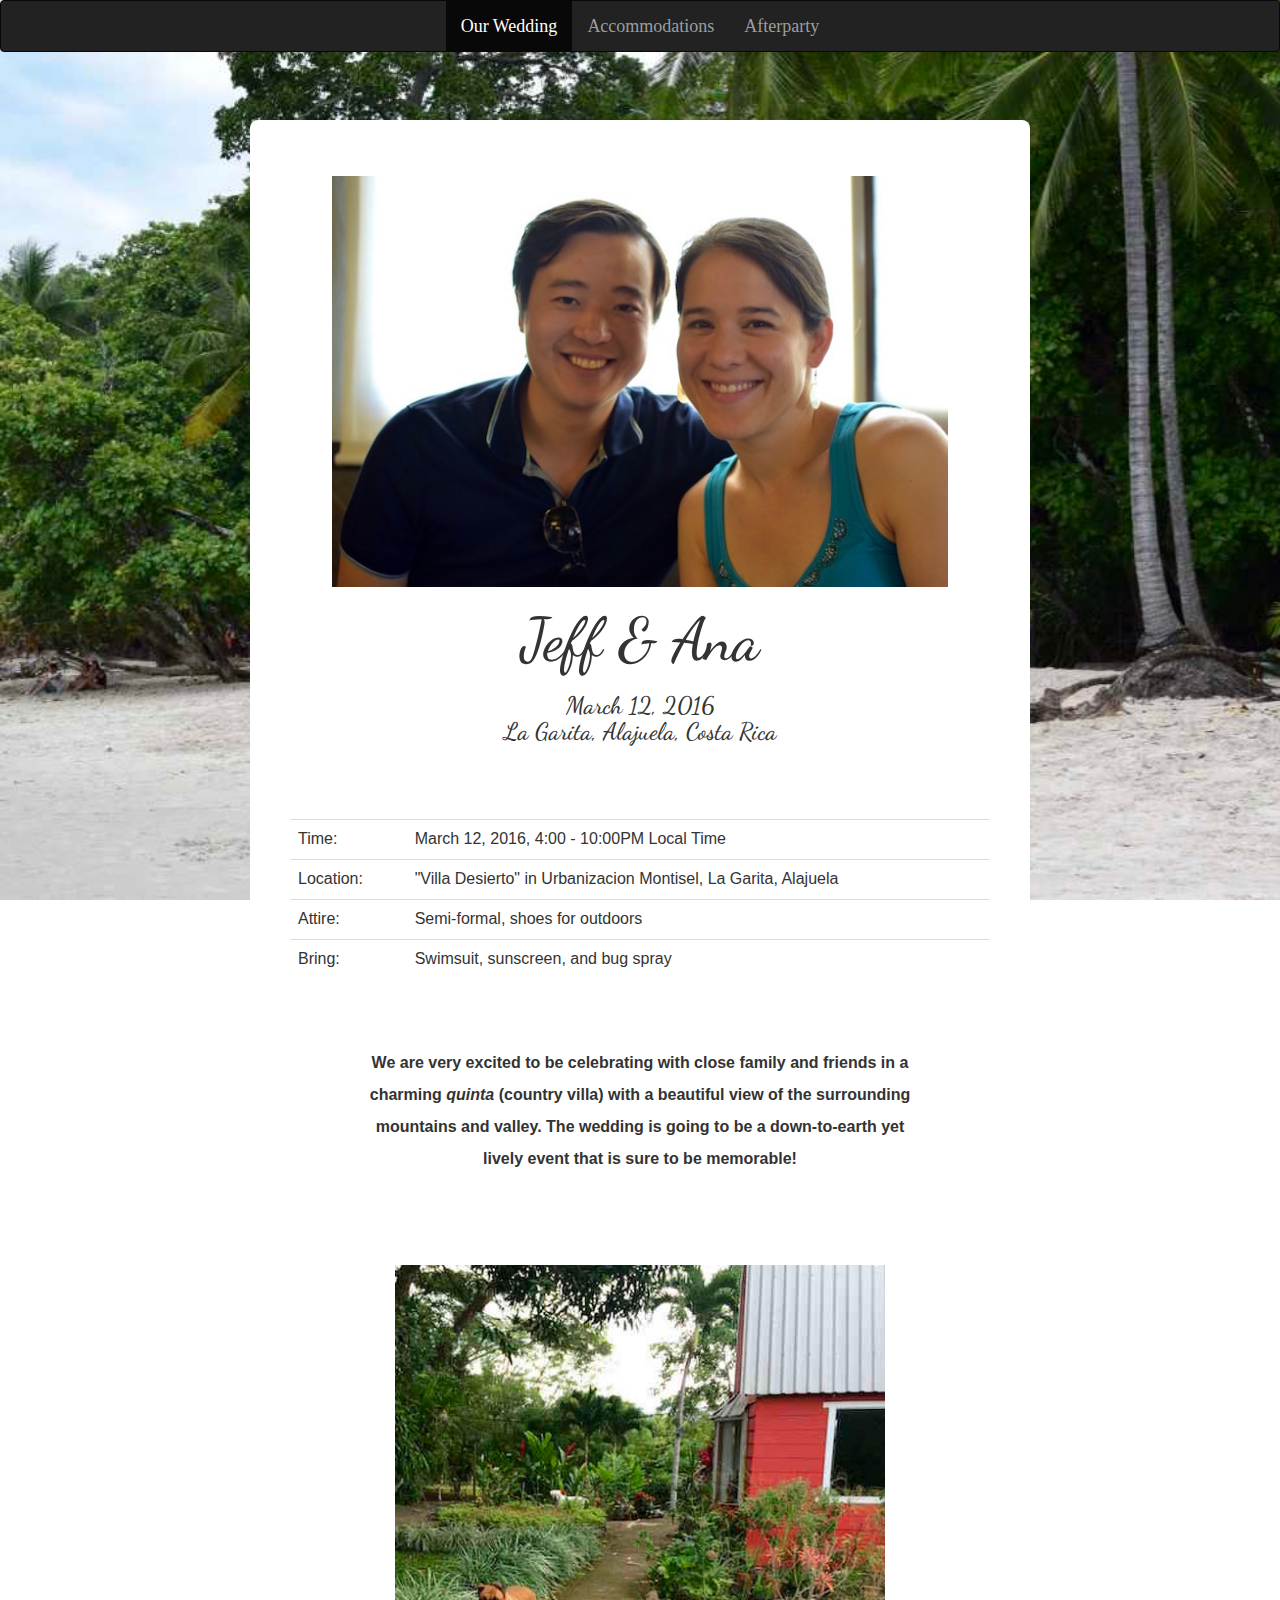
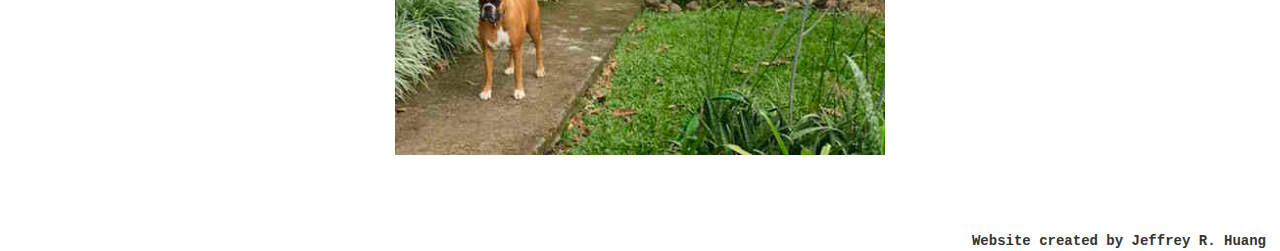
<file: index.html>
<!DOCTYPE html>
<html lang="en">
  <head>
    <meta charset="utf-8">
    <meta http-equiv="X-UA-Compatible" content="IE=edge">
    <meta name="viewport" content="width=device-width, initial-scale=1">
    <link href='https://fonts.googleapis.com/css?family=Dancing+Script:700' rel='stylesheet' type='text/css'>
    <title>Jeff &#38; Ana's Wedding</title>
    <link rel="icon" href="images/wedding.png">
    <link href="css/bootstrap.min.css" rel="stylesheet">
    <link rel="stylesheet" href="css/style.css">
  </head>

  <body id="home">

      <div class="navbar navbar-inverse">
        <div class="container">
          <div class="navbar-header">
            <button type="button" class="navbar-toggle collapsed" data-toggle="collapse" data-target="#bs-example-navbar-collapse-1" aria-expanded="false">
              <span class="sr-only">Toggle navigation</span>
              <span class="icon-bar"></span>
              <span class="icon-bar"></span>
              <span class="icon-bar"></span>
            </button>
          </div>

          <div class="collapse navbar-collapse" id="bs-example-navbar-collapse-1">
            <ul class="nav navbar-nav">
              <li class="active"><a href="index.html">Our Wedding</a></li>
              <li><a href="accommodations.html">Accommodations</a></li>
              <li><a href="afterparty.html">Afterparty</a></li>
            </ul>
                
          </div>
        </div>
      </div>


    <div class="container">
      <div class="row">
        <div class="col-md-2 box"></div>

        <!--Main body starts here-->
        <div class="col-md-8 box main">
          <div id="banner">
            <img src="images/valencia.jpg" id="valencia">
            <h2><span id="names">Jeff &#38; Ana</span></h2><h3>March 12, 2016<br>La Garita, Alajuela, Costa Rica</h3>
          </div>
            
          <table class="table table-hover" id="infotable">
            <tr>
              <td class="col-md-2">Time:</td>
              <td>March 12, 2016, 4:00 - 10:00PM Local Time</td>
            </tr>
            <tr>
              <td class="col-md-2">Location:</td>
              <td>"Villa Desierto" in Urbanizacion Montisel, La Garita, Alajuela</td>
            </tr>
            <tr>
              <td class="col-md-2">Attire:</td>
              <td>Semi-formal, shoes for outdoors</td>
            </tr>
            <tr>
              <td class="col-md-2">Bring:</td>
              <td>Swimsuit, sunscreen, and bug spray</td>
            </tr>
          </table>
          
  
          <div id="text">
            <p><b>We are very excited to be celebrating with close family and friends in a charming <em>quinta</em> (country villa) with a beautiful view of the surrounding mountains and valley.  The wedding is going to be a down-to-earth yet lively event that is sure to be memorable!</b></p>
          </div>

          <div id="dogs">
            <img src="images/boxers.jpg" id="boxers">
          </div>
        </div> <!--End of main-->

        <div class="col-md-2 box"></div>
      </div>  <!--End of row-->
    </div>  <!--End of container-->

    <footer class="footer1">Website created by Jeffrey R. Huang</footer>

    <script src="https://ajax.googleapis.com/ajax/libs/jquery/1.11.3/jquery.min.js"></script>
    <!-- Include all compiled plugins (below), or include individual files as needed -->
    <script src="js/bootstrap.min.js"></script>
  </body>
</html>
</file>
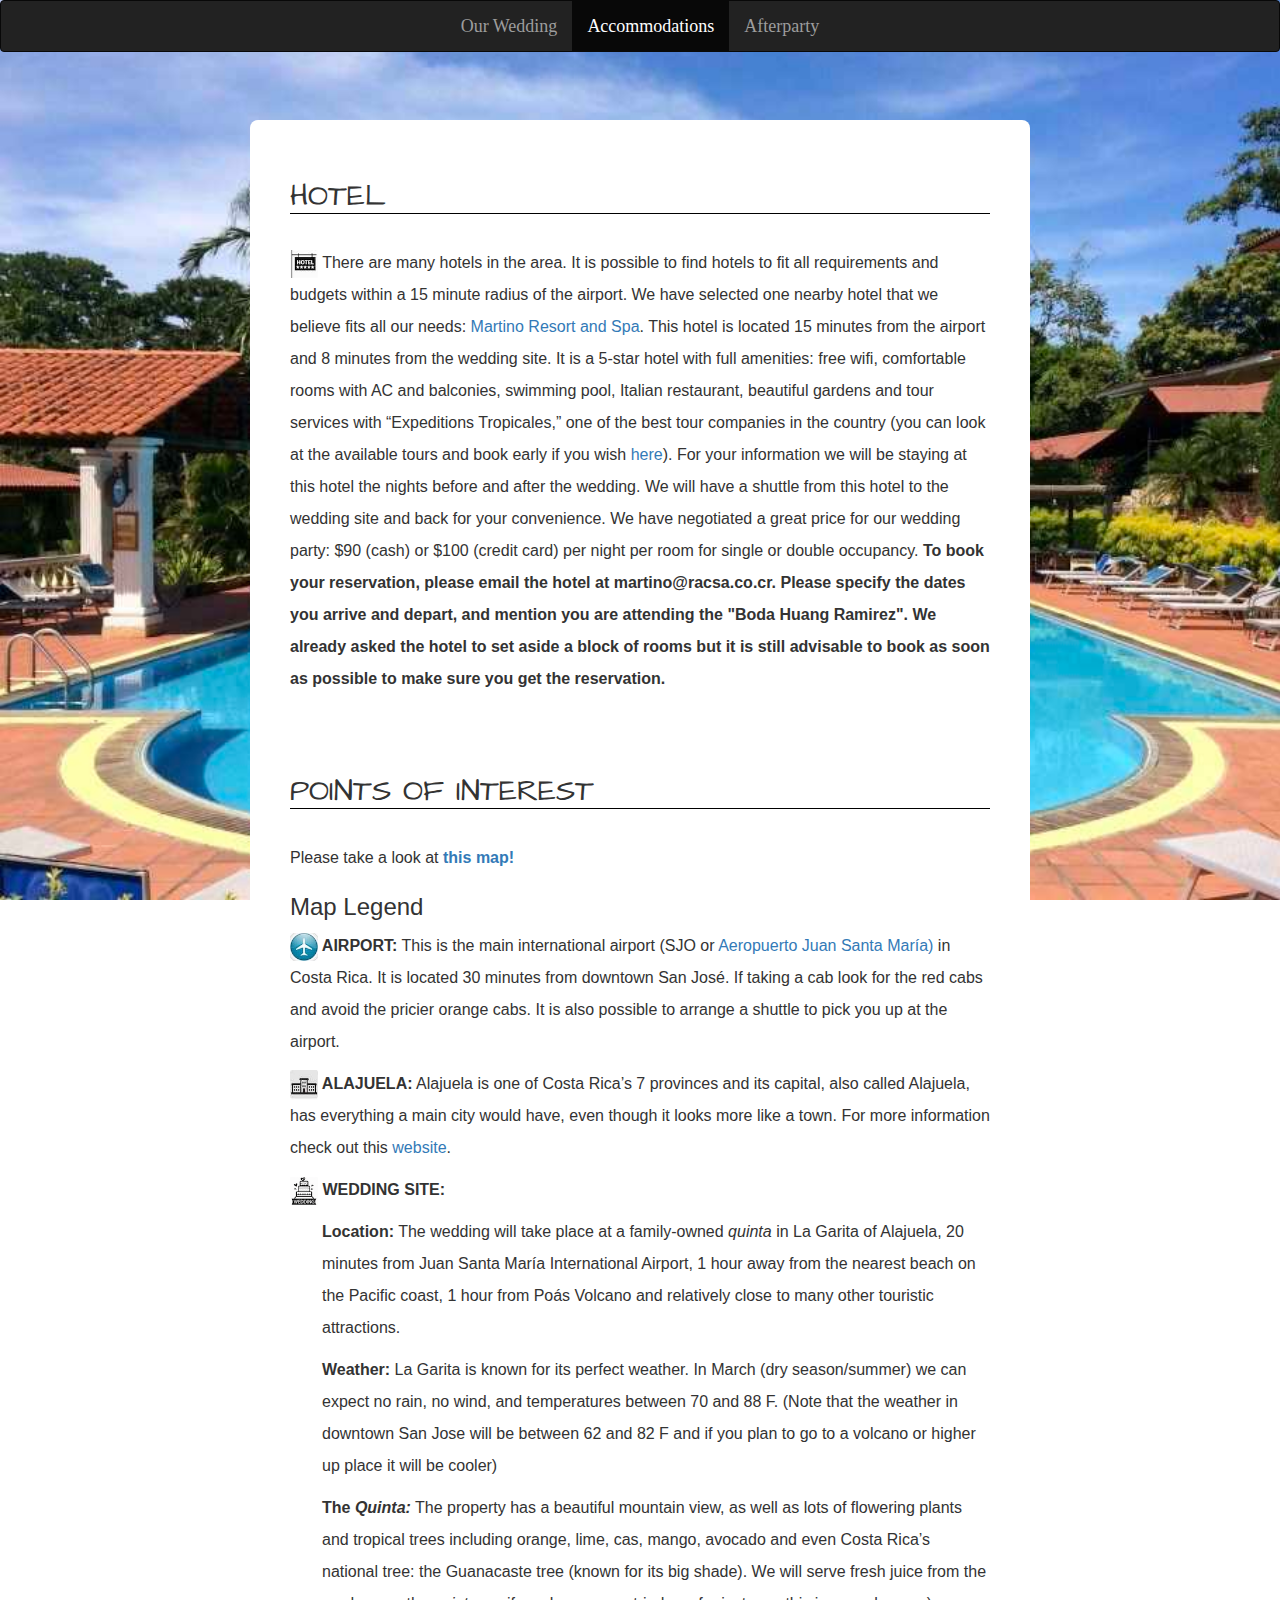
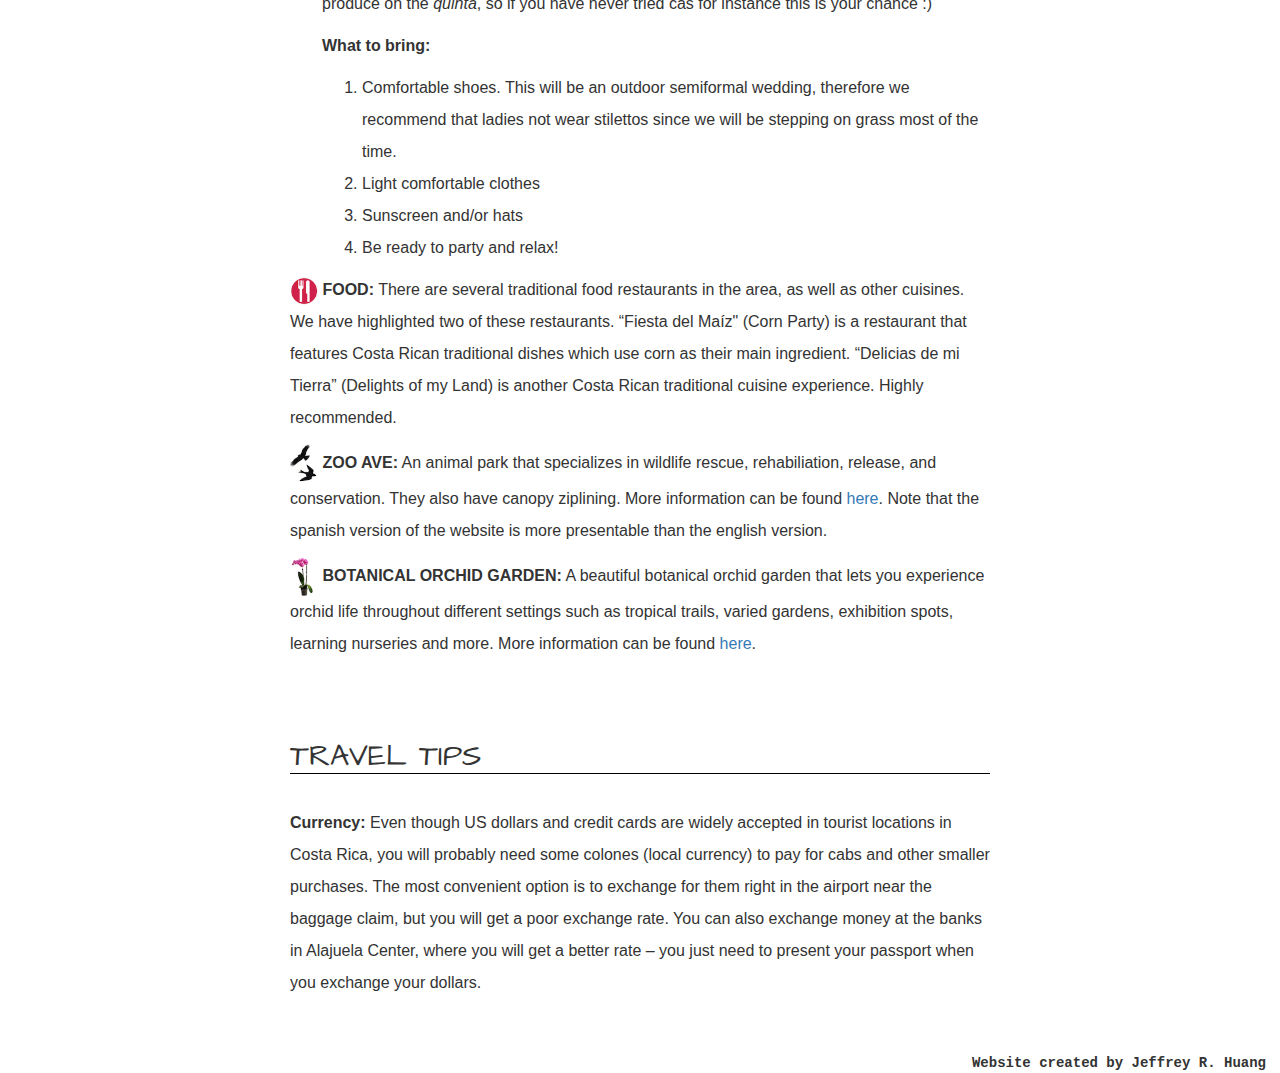
<file: accommodations.html>
<!DOCTYPE html>
<html lang="en">
  <head>
    <meta charset="utf-8">
    <meta http-equiv="X-UA-Compatible" content="IE=edge">
    <meta name="viewport" content="width=device-width, initial-scale=1">
    <link href='https://fonts.googleapis.com/css?family=Architects+Daughter' rel='stylesheet' type='text/css'>
    <title>Ana &#38; Jeff's Wedding</title>
    <link rel="icon" href="images/wedding.png">
    <link href="css/bootstrap.min.css" rel="stylesheet">
    <link rel="stylesheet" href="css/style.css">
  </head>
  
  <body id="accomm">

      <div class="navbar navbar-inverse">
        <div class="container">
          <div class="navbar-header">
            <button type="button" class="navbar-toggle collapsed" data-toggle="collapse" data-target="#bs-example-navbar-collapse-1" aria-expanded="false">
              <span class="sr-only">Toggle navigation</span>
              <span class="icon-bar"></span>
              <span class="icon-bar"></span>
              <span class="icon-bar"></span>
            </button>
          </div>

          <div class="collapse navbar-collapse" id="bs-example-navbar-collapse-1">
            <ul class="nav navbar-nav">
              <li><a href="index.html">Our Wedding</a></li>
              <li class="active"><a href="accommodations.html">Accommodations</a></li>
              <li><a href="afterparty.html">Afterparty</a></li>
            </ul>
                
          </div>
        </div>
      </div>


    <div class="container">
      <div class="row">
        <div class="col-md-2 box"></div>

        <!--Main body starts here-->
        <div class="col-md-8 box main">
          <h2 class="headline">HOTEL</h2><br/>
          <p><img src="images/hotel.jpg" class="mapicon">  There are many hotels in the area. It is possible to find hotels to fit all requirements and budgets within a 15 minute radius of the airport. We have selected one nearby hotel that we believe fits all our needs: <a href="http://www.hotelmartino.com" target="_blank">Martino Resort and Spa</a>.  This hotel is located 15 minutes from the airport and 8 minutes from the wedding site. It is a 5-star hotel with full amenities: free wifi, comfortable rooms with AC and balconies, swimming pool, Italian restaurant, beautiful gardens and tour services with “Expeditions Tropicales,” one of the best tour companies in the country (you can look at the available tours and book early if you wish <a href="http://www.expedicionestropicales.com" target="_blank">here</a>). For your information we will be staying at this hotel the nights before and after the wedding. We will have a shuttle from this hotel to the wedding site and back for your convenience. We have negotiated a great price for our wedding party:  $90 (cash) or $100 (credit card) per night per room for single or double occupancy. <strong>To book your reservation, please email the hotel at martino@racsa.co.cr. Please specify the dates you arrive and depart, and mention you are attending the "Boda Huang Ramirez".  We already asked the hotel to set aside a block of rooms but it is still advisable to book as soon as possible to make sure you get the reservation.</strong></p>

          <h2 class="headline top-padding">POINTS OF INTEREST</h2><br/>
          <p>Please take a look at <a href="images/map.png" target="_blank"><b>this map!</b></a></p>
          <h3>Map Legend</h3>
          <p><img src="images/avion.jpg" class="mapicon"><b>  AIRPORT:</b>  This is the main international airport (SJO or <a href="http://www.fly2sanjose.com" target="_blank">Aeropuerto Juan Santa María)</a> in Costa Rica. It is located 30 minutes from downtown San José. If taking a cab look for the red cabs and avoid the pricier orange cabs. It is also possible to arrange a shuttle to pick you up at the airport.</p>
          <p><img src="images/town.jpg" class="mapicon"><b>  ALAJUELA:</b>  Alajuela is one of Costa Rica’s 7 provinces and its capital, also called Alajuela, has everything a main city would have, even though it looks more like a town. For more information check out this <a href="http://costarica.com/alajuela" target="_blank">website</a>.
          <p><img src="images/wedding.png" class="mapicon"><b>  WEDDING SITE:</b></br></p>
          <div class="indent">
            <p><b>Location:</b> The wedding will take place at a family-owned <em>quinta</em> in La Garita of Alajuela, 20 minutes from Juan Santa María International Airport, 1 hour away from the nearest beach on the Pacific coast, 1 hour from Po&aacute;s Volcano and relatively close to many other touristic attractions.</p>
            <p><b>Weather:</b> La Garita is known for its perfect weather. In March (dry season/summer) we can expect no rain, no wind, and temperatures between 70 and 88 F. (Note that the weather in downtown San Jose will be between 62 and 82 F and if you plan to go to a volcano or higher up place it will be cooler)</p>
            <p><b>The <em>Quinta:</em></b> The property has a beautiful mountain view, as well as lots of flowering plants and tropical trees including orange, lime, cas, mango, avocado and even Costa Rica’s national tree: the Guanacaste tree (known for its big shade). We will serve fresh juice from the produce on the <em>quinta</em>, so if you have never tried cas for instance this is your chance :)</p>
            <p><b>What to bring:</b></p>
            <ol>
              <li>Comfortable shoes. This will be an outdoor semiformal wedding, therefore we recommend that ladies not wear stilettos since we will be stepping on grass most of the time.</li>
              <li>Light comfortable clothes</li>
              <li>Sunscreen and/or hats</li>
              <li>Be ready to party and relax!</li>
            </ol>
          </div>
          <p><img src="images/food.png" class="mapicon">  <b>FOOD:</b> There are several traditional food restaurants in the area, as well as other cuisines. We have highlighted two of these restaurants. “Fiesta del Maíz" (Corn Party) is a restaurant that features Costa Rican traditional dishes which use corn as their main ingredient. “Delicias de mi Tierra” (Delights of my Land) is another Costa Rican traditional cuisine experience. Highly recommended.</p>
          <p><img src="images/zooave.png" class="mapicon">  <b>ZOO AVE:</b> An animal park that specializes in wildlife rescue, rehabiliation, release, and conservation.  They also have canopy ziplining. More information can be found <a href="http://rescateanimalzooave.org/" target="_blank">here</a>. Note that the spanish version of the website is more presentable than the english version.</p>
          <p><img src="images/orchid.png" class="mapicon">  <b>BOTANICAL ORCHID GARDEN:</b> A beautiful botanical orchid garden that lets you experience orchid life throughout different settings such as tropical trails, varied gardens, exhibition spots, learning nurseries and more. More information can be found <a href="http://www.orchidgardencr.com/home.html" target="_blank">here</a>.</p>

          <h2 class="headline top-padding">TRAVEL TIPS</h2><br/>
          <p><b>Currency:</b> Even though US dollars and credit cards are widely accepted in tourist locations in Costa Rica, you will probably need some colones (local currency) to pay for cabs and other smaller purchases.  The most convenient option is to exchange for them right in the airport near the baggage claim, but you will get a poor exchange rate. You can also exchange money at the banks in Alajuela Center, where you will get a  better rate – you just need to present your passport when you exchange your dollars.</p> 
          
        </div> <!--End of main-->
        
        <div class="col-md-2 box"></div>
      </div>
    </div>

    <footer class="footer1">Website created by Jeffrey R. Huang</footer>

    <script src="https://ajax.googleapis.com/ajax/libs/jquery/1.11.3/jquery.min.js"></script>
    <!-- Include all compiled plugins (below), or include individual files as needed -->
    <script src="js/bootstrap.min.js"></script>
  </body>
</html>
</file>
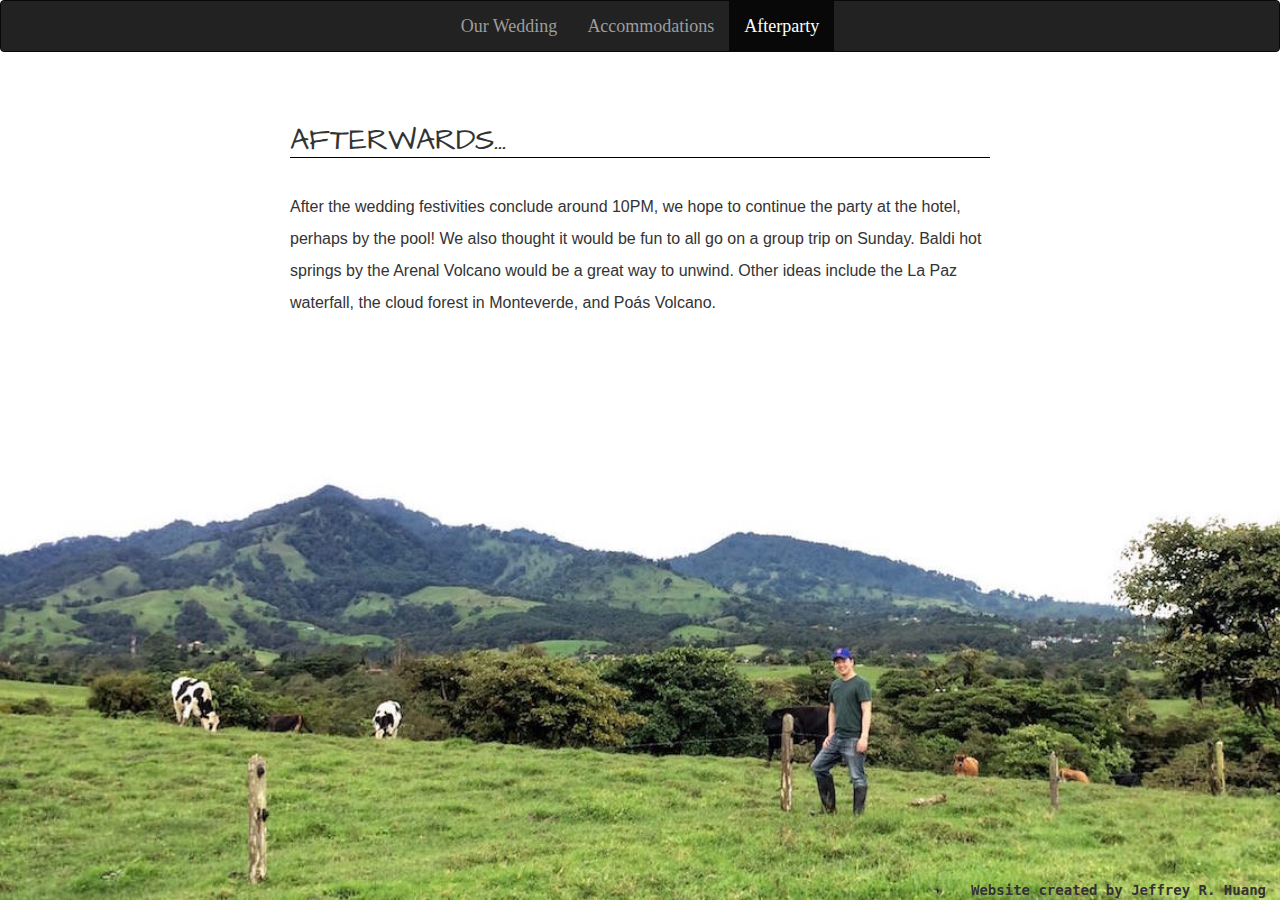
<file: afterparty.html>
<!DOCTYPE html>
<html lang="en">
  <head>
    <meta charset="utf-8">
    <meta http-equiv="X-UA-Compatible" content="IE=edge">
    <meta name="viewport" content="width=device-width, initial-scale=1">
    <link href='https://fonts.googleapis.com/css?family=Architects+Daughter' rel='stylesheet' type='text/css'>
    <title>Ana &#38; Jeff's Wedding</title>
    <link rel="icon" href="images/wedding.png">
    <link href="css/bootstrap.min.css" rel="stylesheet">
    <link rel="stylesheet" href="css/style.css">
  </head>
  
  <body id="after">

      <div class="navbar navbar-inverse">
        <div class="container">
          <div class="navbar-header">
            <button type="button" class="navbar-toggle collapsed" data-toggle="collapse" data-target="#bs-example-navbar-collapse-1" aria-expanded="false">
              <span class="sr-only">Toggle navigation</span>
              <span class="icon-bar"></span>
              <span class="icon-bar"></span>
              <span class="icon-bar"></span>
            </button>
          </div>

          <div class="collapse navbar-collapse" id="bs-example-navbar-collapse-1">
            <ul class="nav navbar-nav">
              <li><a href="index.html">Our Wedding</a></li>
              <li><a href="accommodations.html">Accommodations</a></li>
              <li class="active"><a href="afterparty.html">Afterparty</a></li>
            </ul>
                
          </div>
        </div>
      </div>


    <div class="container">
      <div class="row">
        <div class="col-md-2 box"></div>

        <!--Main body starts here-->
        <div class="col-md-8 box main" id="lastpage">
          <h2 class="headline">AFTERWARDS...</h2><br/>
          <p>After the wedding festivities conclude around 10PM, we hope to continue the party at the hotel, perhaps by the pool! We also thought it would be fun to all go on a group trip on Sunday.  Baldi hot springs by the Arenal Volcano would be a great way to unwind.  Other ideas include the La Paz waterfall, the cloud forest in Monteverde, and Po&aacute;s Volcano.</p>
        </div> <!--End of main-->

        <div class="col-md-2 box"></div>
      </div>
    </div>

    <footer class="footer2">Website created by Jeffrey R. Huang</footer>

    <script src="https://ajax.googleapis.com/ajax/libs/jquery/1.11.3/jquery.min.js"></script>
    <!-- Include all compiled plugins (below), or include individual files as needed -->
    <script src="js/bootstrap.min.js"></script>
  </body>
</html>
</file>
<file: css/style.css>
#home {
  background-image: url(../images/leona.jpg);
  background-size: cover;
  background-attachment: fixed; }

#accomm {
  background-image: url(../images/pool.jpg);
  background-size: cover;
  background-attachment: fixed; }

#after {
  background-image: url(../images/farm.jpg);
  background-size: cover;
  background-attachment: fixed; }

@media screen and (max-width: 767px) {
	#home {background-image: none; }
	#accomm {background-image: none; }
}


.navbar .navbar-nav {
 	display: inline-block;
 	vertical-align: top;
 	float: none;
 	font-family: Copperplate, "Copperplate Gothic Light", fantasy;
	font-size: 18px;

}

.navbar .navbar-collapse {
 	text-align: center;
}


#banner {
	text-align: center;
	font-family: "Dancing Script", cursive;
	line-height: 2;
	padding-bottom: 4em;
}

#names {
	font-size: 2em;
	padding-bottom: 1em;

}

#valencia {
	width: 88%;
	padding-top: 1em;
}

#boxers {
	width: 70%;
	padding-top: 2em;
	padding-bottom: 2em;
}

#dogs {
	text-align: center;
}

.main {
	background-color: white;
	padding: 2.5em;
	font-family: "Century Gothic", CenturyGothic, AppleGothic, sans-serif;
	font-size: 16px;
	border-radius: 8px;
	margin-top: 3em;
	margin-bottom: .25em;

}

#text {
	padding: 3em 4em 3em 4em;
	text-align: center;

}

.mapicon {width: 1.75em;}

.indent {padding-left: 2em;}

.headline {
	font-family: "Architects Daughter", cursive;
	border-bottom: 1px solid black;
}

.top-padding {padding-top: 2em;}

p {line-height: 2;}

ol {line-height: 2;}

#lastpage {
	margin-top: 0;
	padding-top: 2em;
}


.footer1 {
	position: relative;
	clear: both;
	width: 100%;
	font-family: monospace;
	font-weight: bold;
	text-align: right;
	bottom: 0;
	padding-right: 1em;
	margin: 0;
}

.footer2 {
	position: absolute;
	width: 100%;
	font-family: monospace;
	font-weight: bold;
	text-align: right;
	bottom: 0;
	padding-right: 1em;
	margin: 0;
}
</file>
